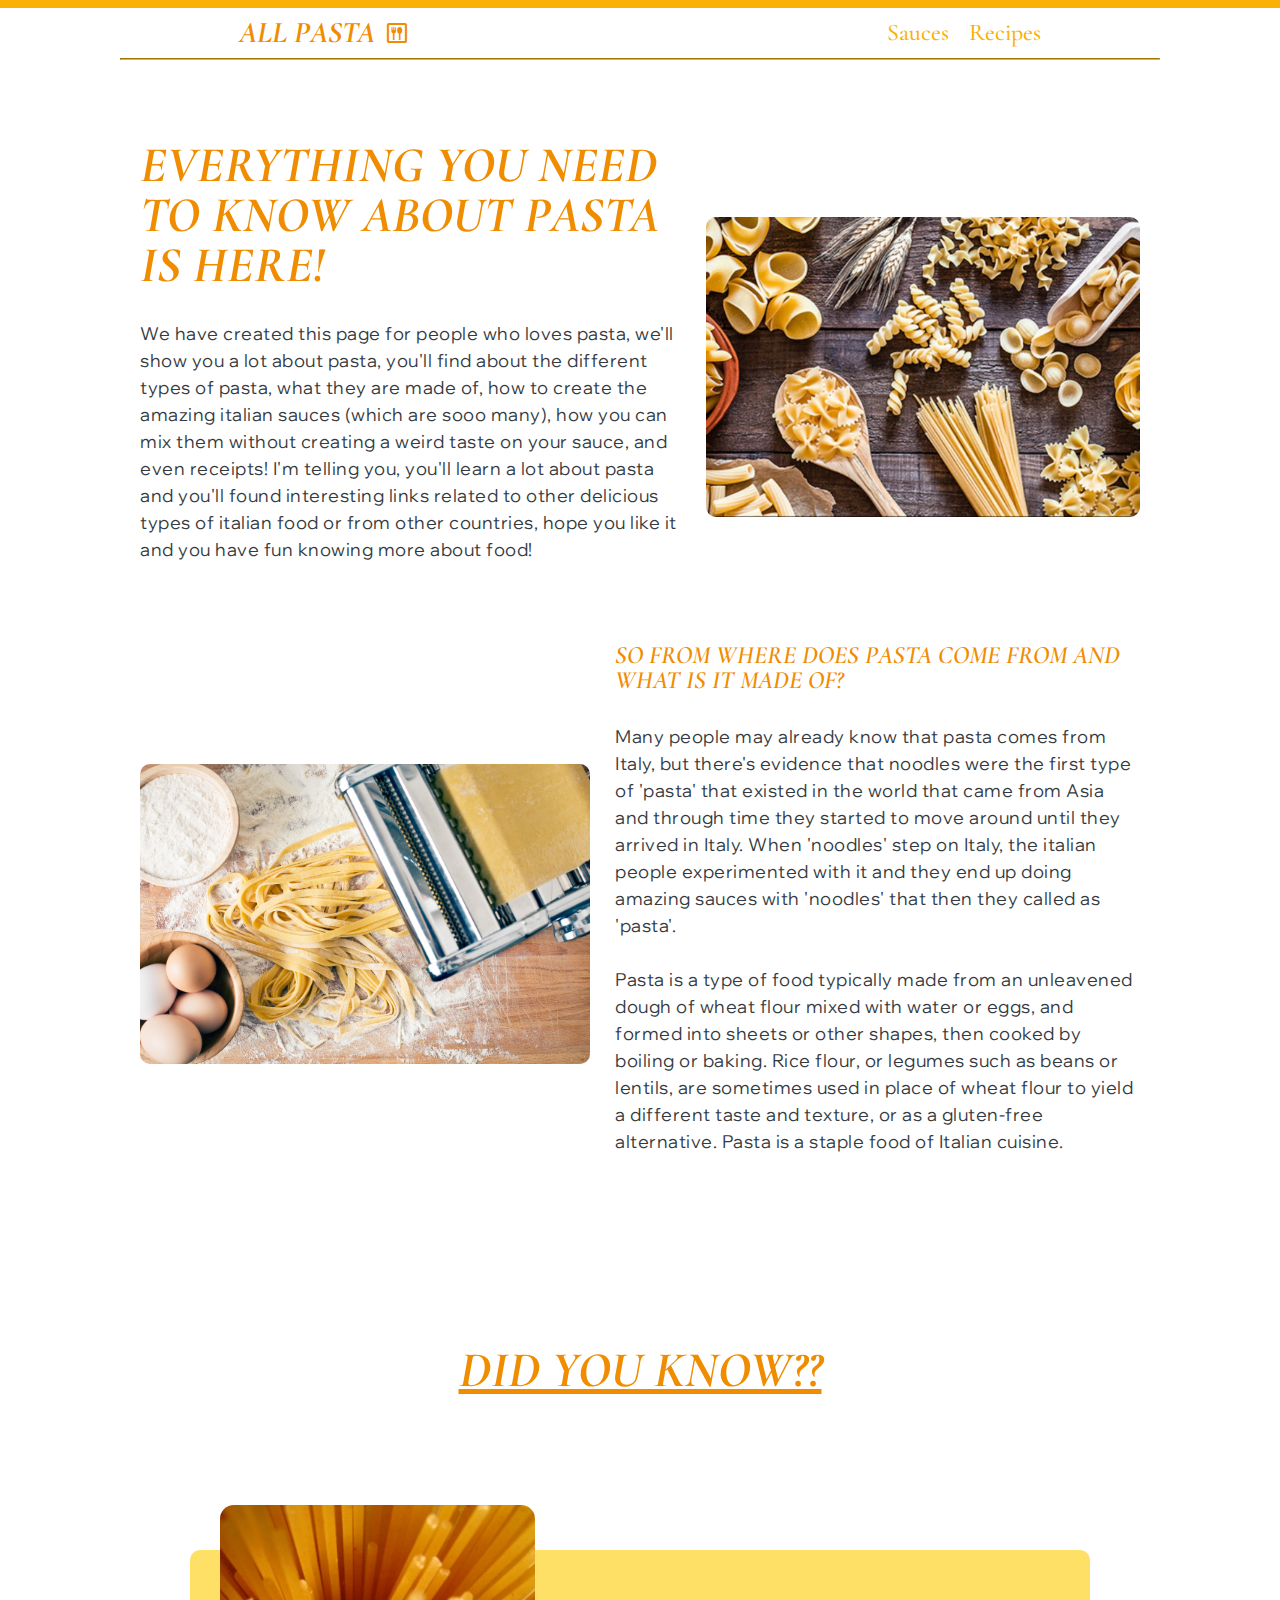
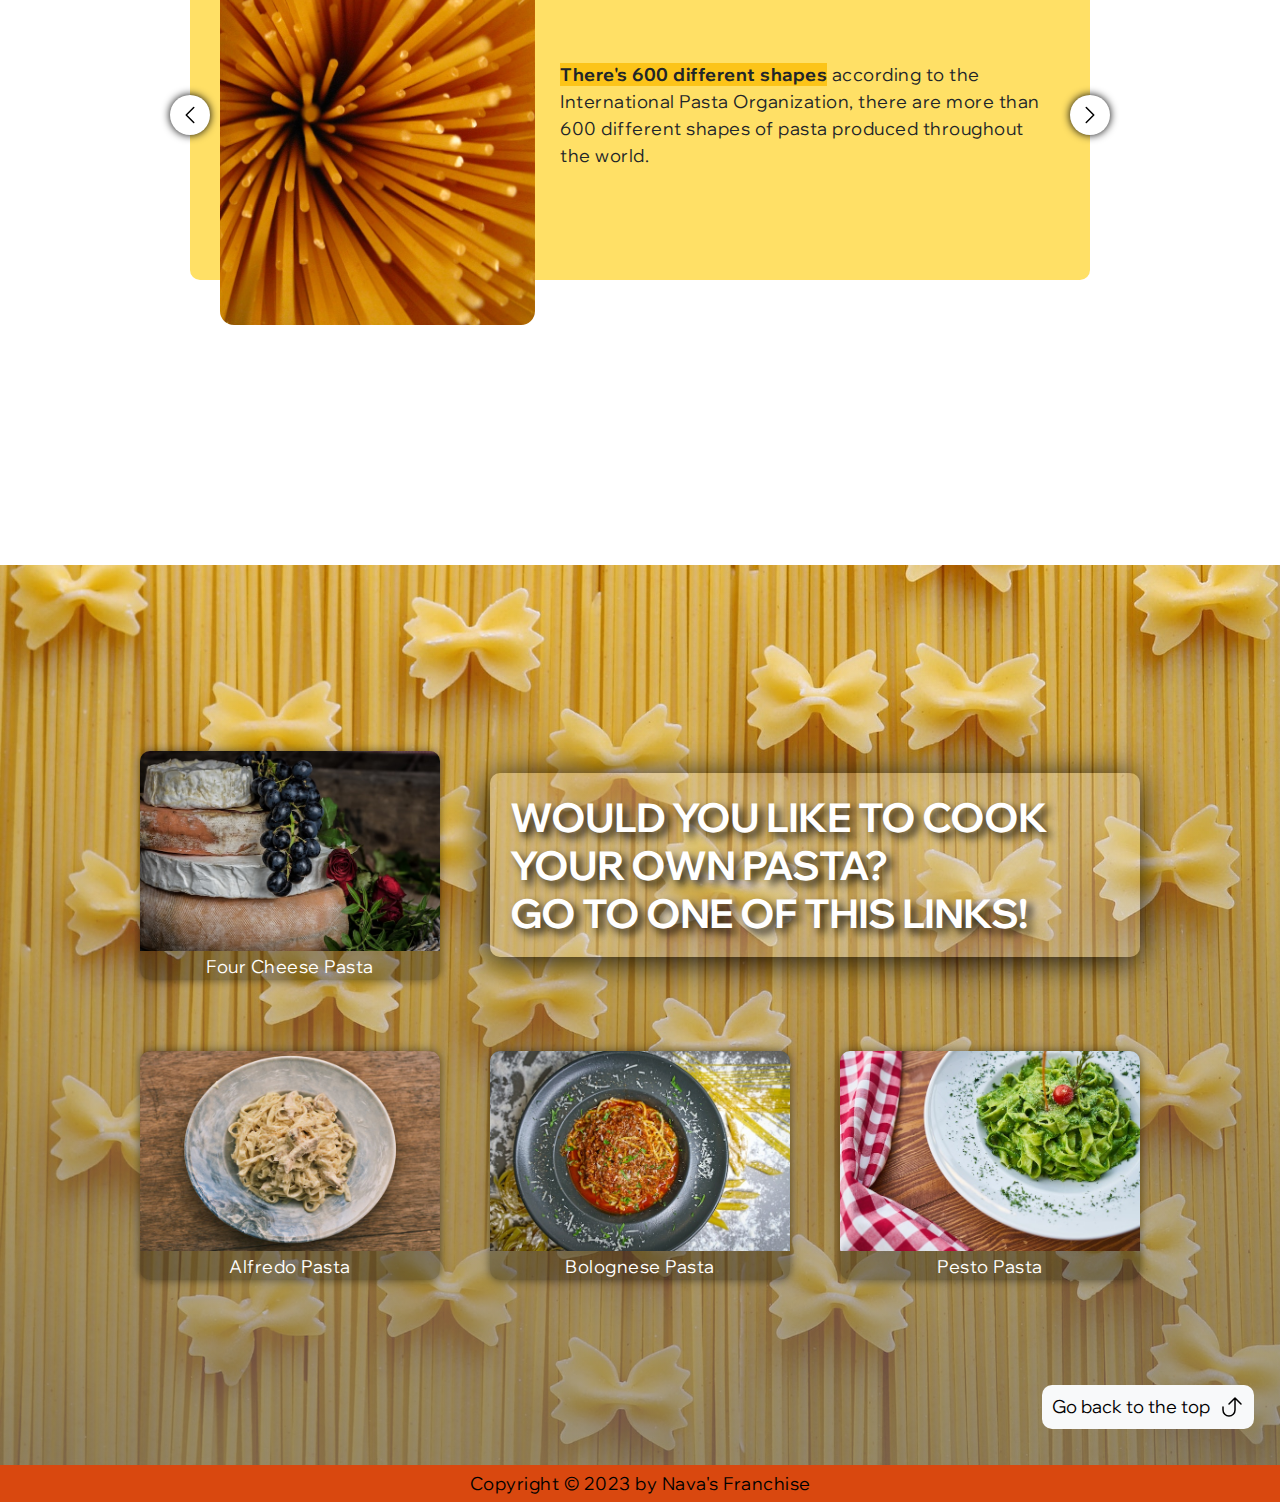
<file: index/index.html>
<!DOCTYPE html>
<html lang="en">
  <head>
    <meta charset="UTF-8" />
    <meta http-equiv="X-UA-Compatible" content="IE=edge" />
    <meta name="viewport" content="width=device-width, initial-scale=1.0" />
    <title>Your pasta site</title>

    <!-- FONT LINKS -->
    <link rel="preconnect" href="https://fonts.googleapis.com" />
    <link rel="preconnect" href="https://fonts.gstatic.com" crossorigin />
    <link
      href="https://fonts.googleapis.com/css2?family=Cormorant+Garamond:ital,wght@0,400;0,500;0,600;1,400;1,500;1,600&display=swap"
      rel="stylesheet"
    />

    <link rel="preconnect" href="https://fonts.googleapis.com" />
    <link rel="preconnect" href="https://fonts.gstatic.com" crossorigin />
    <link
      href="https://fonts.googleapis.com/css2?family=Wix+Madefor+Display:wght@400;500;600;700;800&display=swap"
      rel="stylesheet"
    />

    <!-- ICON LINKS -->
    <link
      rel="stylesheet"
      href="https://fonts.googleapis.com/css2?family=Material+Symbols+Outlined:opsz,wght,FILL,GRAD@40,400,0,0"
    />

    <link rel="stylesheet" href="style.css" />
  </head>
  <body>
    <header>
      <h1>ALL PASTA <span class="material-symbols-outlined"> dining </span></h1>
      <nav>
        <a href="../sauces/sauce.html" class="nav-links">Sauces</a>
        <a href="recipes.html" class="nav-links">Recipes</a>
      </nav>
    </header>
    <hr />

    <article>
      <main>
        <div class="first-sect">
          <div class="description-p">
            <h2 class="title">
              EVERYTHING YOU NEED TO KNOW ABOUT PASTA IS HERE!
            </h2>
            <p>
              We have created this page for people who loves pasta, we'll show
              you a lot about pasta, you'll find about the different types of
              pasta, what they are made of, how to create the amazing italian
              sauces (which are sooo many), how you can mix them without
              creating a weird taste on your sauce, and even receipts! I'm
              telling you, you'll learn a lot about pasta and you'll found
              interesting links related to other delicious types of italian food
              or from other countries, hope you like it and you have fun knowing
              more about food!
            </p>
          </div>
          <img src="../img/intros/raw-pasta.jpg" alt="raw-pasta" />
        </div>

        <div class="second-sect">
          <img src="../img/intros/various-pasta.jpg" alt="various-pasta" />
          <div>
            <h2 class="title2">
              SO FROM WHERE DOES PASTA COME FROM AND WHAT IS IT MADE OF?
            </h2>
            <p>
              Many people may already know that pasta comes from Italy, but
              there's evidence that noodles were the first type of 'pasta' that
              existed in the world that came from Asia and through time they
              started to move around until they arrived in Italy. When 'noodles'
              step on Italy, the italian people experimented with it and they
              end up doing amazing sauces with 'noodles' that then they called
              as 'pasta'.
              <br />
              <br />
              Pasta is a type of food typically made from an unleavened dough of
              wheat flour mixed with water or eggs, and formed into sheets or
              other shapes, then cooked by boiling or baking. Rice flour, or
              legumes such as beans or lentils, are sometimes used in place of
              wheat flour to yield a different taste and texture, or as a
              gluten-free alternative. Pasta is a staple food of Italian
              cuisine.
            </p>
          </div>
        </div>
      </main>

      <!-- CAROUSEL -->

      <div class="car-block">
        <h3 class="carousel-title">DID YOU KNOW??</h3>

        <div class="carousel-container">
          <!-- BOLOGNESE CAROUSEL -->

          <div class="bolo-car car hidden">
            <img
              class="car-img"
              src="../img/car/bolognese-car.jpg"
              alt="bolognese"
            />
            <p class="p-car">
              <strong class="bolo-p">Bolognese sauce</strong>, tomato-based meat
              sauce for pasta attributed to the Italian city of Bologna, the
              centre of a rich agricultural region. Bologna, in north-central
              Italy, is the main city of Emilia-Romagna, a region that some say
              produces the best food in the country.
            </p>
          </div>

          <!-- DIFFERENT TYPE OF PASTA CAROUSEL -->

          <div class="pasta-car car">
            <img class="car-img" src="../img/car/pastas-car.jpg" alt="pastas" />
            <p class="p-car">
              <strong class="type-p">There's 600 different shapes</strong>
              according to the International Pasta Organization, there are more
              than 600 different shapes of pasta produced throughout the world.
            </p>
          </div>

          <!-- ALFREDO CAROUSEL -->

          <div class="alf-car car hidden">
            <img
              class="car-img"
              src="../img/car/alfredo-car.jpg"
              alt="alfredo"
            />
            <p class="p-car">
              You'll be surprised to know that the original version of the
              <strong class="alf-p">Alfredo Sauce</strong> is said to have
              looked nothing like we know today. According to Forbes, the sauce
              was invented in
              <strong class="alf-p"
                >1914 by Rome-based restaurateur Alfredo Di Lelio</strong
              >. In an attempt to make a pasta dish that his wife could eat due
              to her pregnancy, he made a dish called
              <strong class="alf-p">Fettuccine all'Alfredo</strong>
              with three ingredients that she could stomach: butter, Parmigiano
              Reggiano, and fettucine.
            </p>
          </div>

          <button class="btn btn-right">
            <svg
              xmlns="http://www.w3.org/2000/svg"
              fill="none"
              viewBox="0 0 24 24"
              stroke-width="1.5"
              stroke="currentColor"
              class="btn-icon"
            >
              <path
                stroke-linecap="round"
                stroke-linejoin="round"
                d="M8.25 4.5l7.5 7.5-7.5 7.5"
              />
            </svg>
          </button>

          <button class="btn btn-left">
            <svg
              xmlns="http://www.w3.org/2000/svg"
              fill="none"
              viewBox="0 0 24 24"
              stroke-width="1.5"
              stroke="currentColor"
              class="btn-icon"
            >
              <path
                stroke-linecap="round"
                stroke-linejoin="round"
                d="M15.75 19.5L8.25 12l7.5-7.5"
              />
            </svg>
          </button>
        </div>
      </div>

      <!-- GRID SECTION -->

      <section class="grid-block">
        <div class="grid-container">
          <div class="grid-1">
            <p class="grid-title">
              Would you like to cook your own Pasta? <br />
              Go to one of this links!
            </p>
          </div>

          <div class="grid-items cheesy-g">
            <a href="#" class="grid-an">
              <img
                src="../img/grid/four-cheese-g.jpg"
                alt="four cheese sauce"
                class="grid-img"
              />
              <p class="grid-text">Four Cheese Pasta</p>
            </a>
          </div>

          <div class="grid-items">
            <a href="#" class="grid-an">
              <img
                src="../img/grid/alfredo-g.jpg"
                alt="alfredo sauce"
                class="grid-img"
              />
              <p class="grid-text">Alfredo Pasta</p>
            </a>
          </div>

          <div class="grid-items">
            <a href="#" class="grid-an">
              <img
                src="../img/grid/bolognese-g.jpg"
                alt="bolognese sauce"
                class="grid-img"
              />
              <p class="grid-text">Bolognese Pasta</p>
            </a>
          </div>

          <div class="grid-items">
            <a href="#" class="grid-an">
              <img
                src="../img/grid/pesto-pasta-g.jpg"
                alt="pesto sauce"
                class="grid-img"
              />
              <p class="grid-text">Pesto Pasta</p>
            </a>
          </div>
        </div>

        <a href="#" class="float-a">
          <span>Go back to the top</span>
          <svg
            xmlns="http://www.w3.org/2000/svg"
            fill="none"
            viewBox="0 0 24 24"
            stroke-width="1.5"
            stroke="currentColor"
            class="float-icon"
          >
            <path
              stroke-linecap="round"
              stroke-linejoin="round"
              d="m9 9 6-6m0 0 6 6m-6-6v12a6 6 0 0 1-12 0v-3"
            />
          </svg>
        </a>
      </section>

      <footer>
        <div class="footer-div">
          <p class="footer-p">Copyright &copy; 2023 by Nava's Franchise</p>
        </div>
      </footer>
    </article>

    <script src="script.js"></script>
  </body>
</html>
</file>
<file: index/style.css>
/* for p's   #495057 */

/* GENERAL SETTINGS */
* {
  margin: 0;
  padding: 0;
  box-sizing: border-box;
}

html {
  font-size: 62.5%;
}

body {
  color: #f08c00;
  line-height: 1;
  border-top: #fab005 solid 8px;
  font-family: "Wix Madefor Display", sans-serif;
}

h1 {
  font-size: 3rem;
  display: flex;
  gap: 1rem;
  align-items: center;
}

h1,
h2,
h3,
a:link {
  font-family: "Cormorant Garamond", serif;
}

h1,
h2,
h3 {
  font-style: italic;
}

p {
  font-size: 1.8rem;
  line-height: 1.5;
  letter-spacing: 0.5px;
  color: #343a40;
  margin: 30px 0;
}

/* HEADER */
header {
  display: flex;
  align-items: center;
  justify-content: space-around;
  padding-top: 10px;
}

nav {
  display: flex;
  gap: 20px;
}

.nav-links:link,
.nav-links:visited {
  color: #fab005;
  text-decoration: none;
  font-size: 2.4rem;
  font-weight: 500;
}

.nav-links:hover,
.nav-links:active {
  font-size: 2.4rem;
  font-weight: 700;
  color: #e67700;
}

hr {
  margin: 10px 120px;
  border-color: #fab005;
}

/* BIG COMPONENTS */
main {
  margin: 80px auto;
  max-width: 1000px;
}

/* SECTIONS */

.first-sect {
  display: flex;
  gap: 25px;
  align-items: center;
  /* margin: 0 600px 30px 100px; */
  /* MARGIN: TOP RIGHT BOTTOM LEFT */
}

.title {
  font-weight: 700;
  font-size: 5rem;
}

.second-sect {
  display: flex;
  margin-top: 5rem;
  align-items: center;
  gap: 25px;
}

.title2 {
  font-size: 2.5rem;
  font-weight: 600;
}

/* --- CAROUSEL SECTION --- */

.car-block {
  height: 100vh;
  display: flex;
  align-items: center;
  justify-content: center;

  position: relative;
}

.carousel-title {
  position: absolute;
  top: 8rem;
  font-size: 5rem;
  text-decoration: underline;
}

.carousel-container {
  position: relative;
}

.car {
  display: flex;
  gap: 30px;
  align-items: center;

  max-width: 900px;
  padding: 15px 0 15px 75px;
  border-radius: 1rem;
}

.p-car {
  margin: 0 40px;
  color: #212529;
  font-weight: 400;
}

/* HIDDEN PART */

.hidden {
  display: none;
}

/* CAROUSEL BUTTONS */

.btn {
  height: 40px;
  width: 40px;
  border: none;
  border-radius: 50%;
  cursor: pointer;
  background-color: white;
  position: absolute;
  top: 50%;

  box-shadow: 0 0 8px black;

  display: flex;
  justify-content: center;
  align-items: center;
}

.btn-icon {
  height: 24px;
  width: 24px;
  stroke: #000000;
}

.btn-right {
  right: 0;
  transform: translate(50%, -50%);
}

.btn-left {
  left: 0;
  transform: translate(-50%, -50%);
}

/* INDIVIDUAL CARS */
.bolo-p {
  background-color: #f03e3e;
}
.type-p {
  background-color: #fcc419;
}
.alf-p {
  background-color: #ffde5b;
}

.bolo-car {
  background-color: #ff6b6b;
}
.pasta-car {
  background-color: #ffe066;
}
.alf-car {
  background-color: #ffeea1;
}

/* --- GRID CONTAINER --- */

.grid-block {
  height: 100vh;

  display: flex;
  place-content: center;
  align-items: center;

  background-image: linear-gradient(
      rgba(228, 228, 228, 0),
      rgba(115, 115, 115, 0.614)
    ),
    url(../img/grid/background.jpg);
  background-size: cover;

  position: relative;
}

.grid-container {
  display: grid;
  grid-template-columns: repeat(3, 30rem);
  grid-template-rows: repeat(2, 25rem);
  align-items: center;
  gap: 5rem;
}

.grid-items {
  box-shadow: 0 0 1rem rgba(0, 0, 0, 0.5);
  background-color: rgba(0, 0, 0, 0.295);
  border-radius: 1rem;
}

.grid-items:hover {
  box-shadow: -2px 4px 4rem rgba(0, 0, 0, 0.9);
  /* transform: translateY(-8px) translateX(-8px) scale(1.05); */
  transform: scale(1.05);
  transition: all 0.5s;
  cursor: pointer;
}

.grid-title {
  font-weight: 700;
  font-size: 4rem;

  letter-spacing: -1px;
  line-height: 1.2;
  text-transform: uppercase;

  margin: 0;
  padding: 2rem;

  border-radius: 1rem;

  text-shadow: 5px 5px 9px rgba(0, 0, 0, 0.894);
  box-shadow: -2px 4px 35px rgba(0, 0, 0, 0.9);

  color: #ffffff;
  background-color: rgba(255, 255, 255, 0.201);
}

.grid-an:link,
.grid-an:visited {
  font-family: "Wix Madefor Display", sans-serif;
  text-decoration: none;
}

.grid-text {
  margin: 0;
  padding: 0;
  color: #fff;
  text-align: center;
}

.grid-1 {
  grid-column: 2 / -1;
}

.cheesy-g {
  grid-column: 1 / 2;
  grid-row: 1 / 2;
}

/* Absolute positioned anchor */

.float-a:link,
.float-a:visited {
  color: #000000;
  font-size: 1.8rem;
  cursor: pointer;
  border-radius: 1rem;
  background-color: #f8f9fa;
  text-decoration: none;
  font-family: "Wix Madefor Display", sans-serif;

  position: absolute;
  bottom: 4%;
  right: 2%;

  display: flex;
  align-items: center;
  gap: 1rem;
  padding: 1rem;
}

.float-a:hover,
.floar-a:active {
  background-color: #dee2e6;
}

.float-icon {
  width: 2.4rem;
  height: 2.4rem;
  stroke: #000;
}

/* FOOTER */

footer {
  background-color: #d9480f;
}

.footer-p {
  margin: 0;
  padding: 0.5rem;
  text-align: center;
  color: #000;
}

/* IMGS */
img {
  height: 30rem;
  border-radius: 1rem;
}

.car-img {
  transform: scale(1.4);
}

.grid-img {
  width: 300px;
  height: 200px;
  border-bottom-left-radius: 0;
  border-bottom-right-radius: 0;
}
</file>
